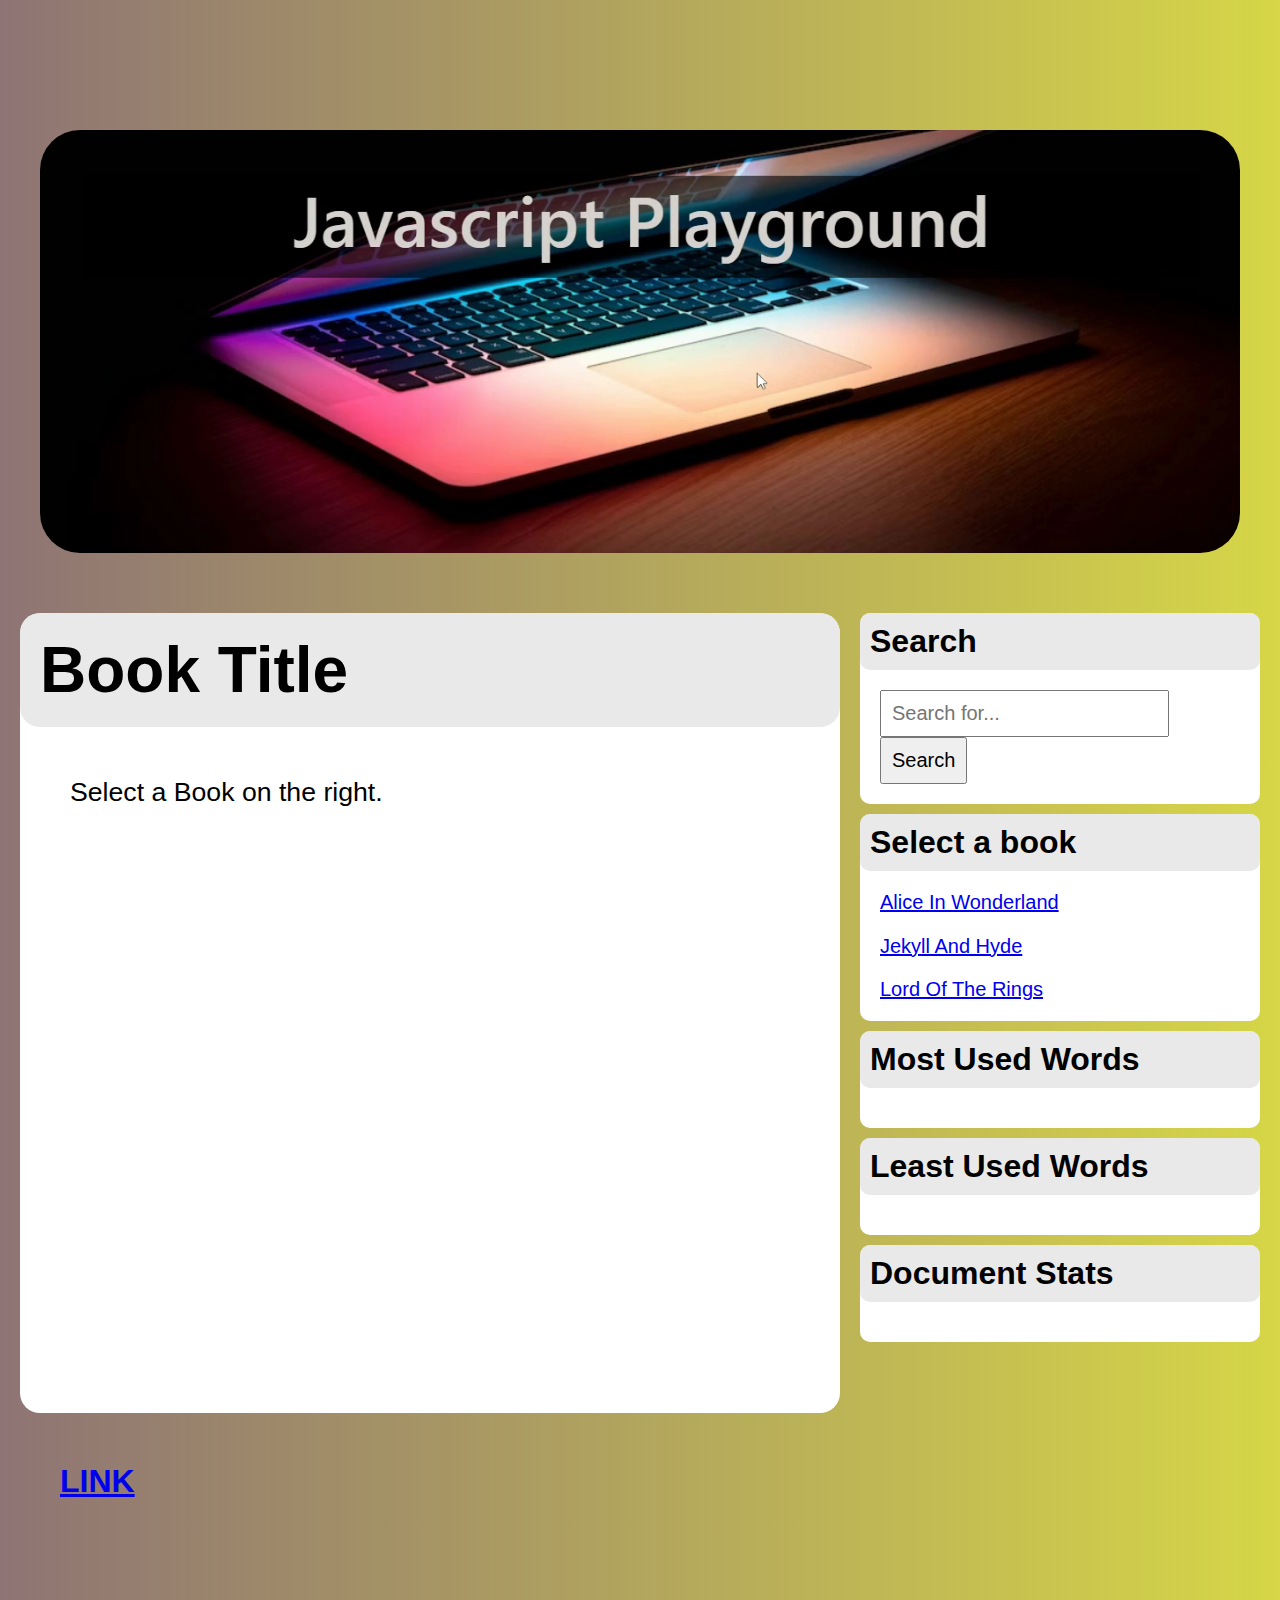
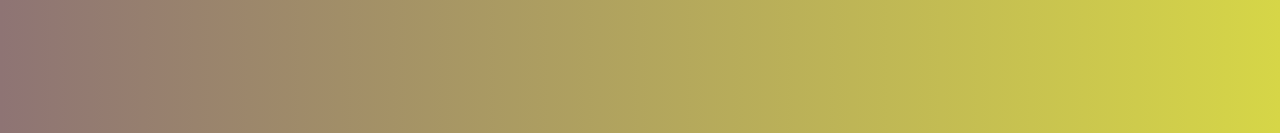
<file: index.html>
<!DOCTYPE html>
<html lang="en">
<head>
    <meta charset="UTF-8">
    <meta http-equiv="X-UA-Compatible" content="IE=edge">
    <meta name="viewport" content="width=device-width, initial-scale=1.0">
    <title>Document</title>
    <link rel="stylesheet" href="./style.css">
</head>
<body style="background-image: linear-gradient(to right, rgb(142, 116, 116) , rgb(214, 214, 71));">
        <div id="body-center">
            <div id="div-1">
                <img  src="background.png" alt="JS" class="center">
            </div>

            <div style="display: flex; flex-direction:row ">
                <div>
                    <!-- <div style="background-color: white; height: 800px; width: 900px; margin: 10px; border-radius: 20px;">
                        <h1 style="border-radius:20px" class="head">Name of the Book</h1>
                    </div> -->
                    <article style="border-radius:20px; margin: 10px;" >
                        <h1 style="border-radius:20px" class="head h" id="bhead">Book Title</h1>
                        <div class="bo b" id="btext">
                            Select a Book on the right.
                        </div>
                    </article>
                    <div style="margin: 50px; font-weight:800; font-size: xx-large;">
                        <a href="./game.html">LINK</a>
                    </div>
                </div>
                <!-- <div style=" height: 1024px; width: 300px; margin: 10px; border-radius: 20px;">
                    <div style="background-color: white; height: 200px; width: 300px; border-radius: 20px;">
                        <div style="background-color: rgb(202, 202, 175); height:70px; border-radius:20px"></div>
                    </div>
                    <div style="margin-top: 20px; background-color: white; height: 200px; width: 300px; border-radius: 20px;">
                        <div style="background-color: rgb(202, 202, 175); height:70px; border-radius:20px"></div>
                    </div>
                    <div style="margin-top: 20px; background-color: white; height: 200px; width: 300px; border-radius: 20px;">
                        <div style="background-color: rgb(202, 202, 175); height:70px; border-radius:20px"></div>
                    </div>
                    <div style="margin-top: 20px; background-color: white; height: 200px; width: 300px; border-radius: 20px;">
                        <div style="background-color: rgb(202, 202, 175); height:70px; border-radius:20px"></div>
                    </div>
                    
                </div> -->
                <aside>
                    <section class="search">
                        <h1 class="head">Search</h1>
                        <div class="bo">
                            <input type="text" placeholder="Search for...">
                            <button> Search</button>
                        </div>
                    </section>
                    <section class="search">
                        <h1 class="head">Select a book</h1>
                        <div class="bo books">
                            <a href="./books/AliceInWonderland.txt" id="alice">Alice In Wonderland</a>
                            <a href="./books/JekyllAndHyde.txt" id="hyde">Jekyll And Hyde</a>
                            <a href="./books/LOTR.txt" id="lord">Lord Of The Rings</a>
                        </div>
                    </section>
                    <section class="search">
                        <h1 class="head">Most Used Words</h1>
                        <div class="bo">
                            
                        </div>
                    </section>
                    <section class="search">
                        <h1 class="head">Least Used Words</h1>
                        <div class="bo">
                            
                        </div>
                    </section>
                    <section class="search">
                        <h1 class="head">Document Stats</h1>
                        <div class="bo">
                            
                        </div>
                    </section>
                    
                </aside>
            </div>
            

        </div>
        <script src="./script.js" type="module"></script>
</body>
</html>
</file>
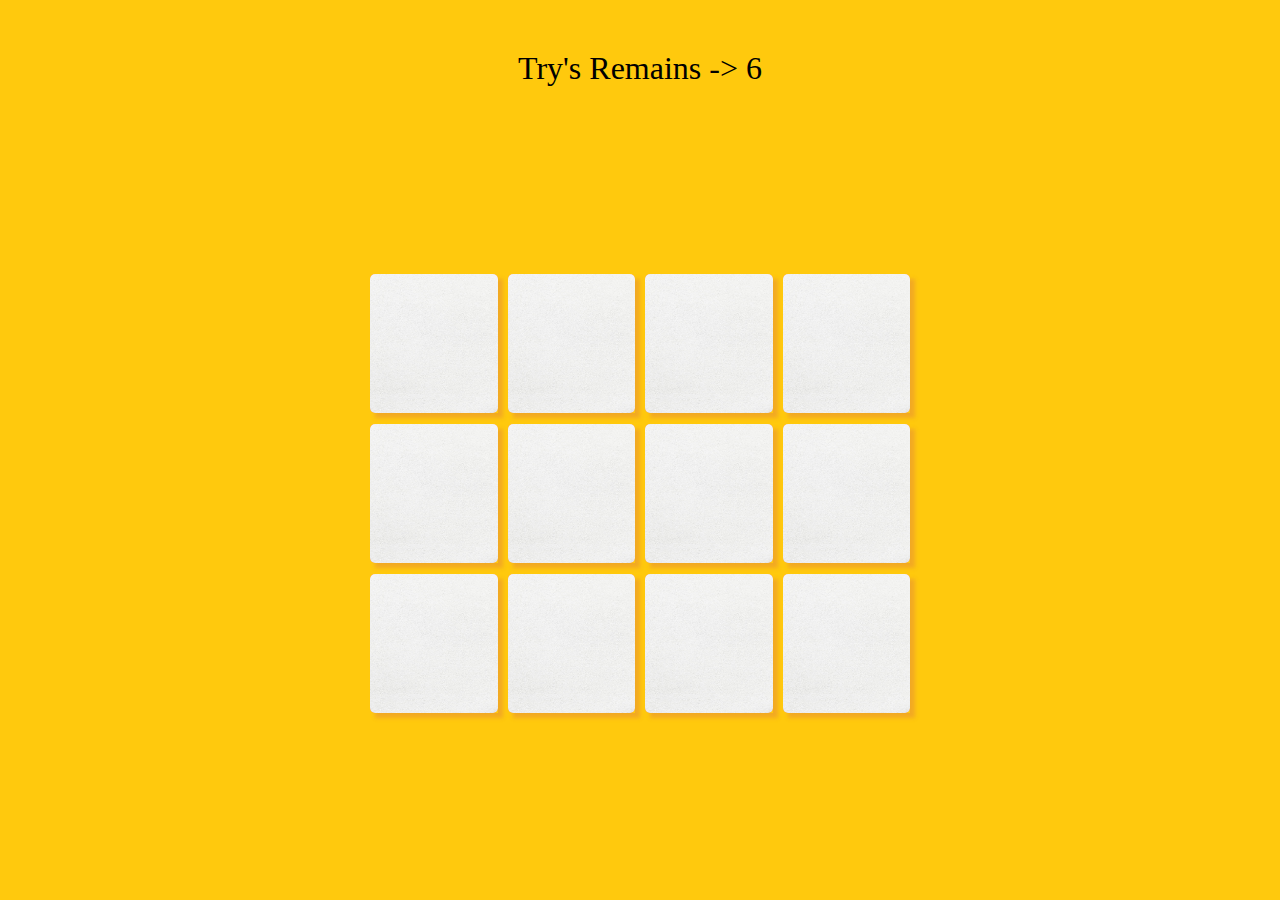
<file: game.html>
<!DOCTYPE html>

<html lang="en">



<head>

    <meta charset="UTF-8" />

    <title>Game</title>
    <link rel="stylesheet" href="./Gamestyles.css" />

</head>



<body>

    <p id="demo">Try's Remains -> 6</p>

    <section class="card-game">

        <div class="memory-card" data-framework="Giraffe">
            <img class="front-face" src="Giraffe.jpg" alt="Giraffe" />

            <img class="back-face" src="white.jpg" alt="Logo f5" />

        </div>

        <div class="memory-card" data-framework="Giraffe">

            <img class="front-face" src="Giraffe.jpg" alt="Giraffe" />

            <img class="back-face" src="white.jpg" alt="Logo f5" />
        </div>


        
        <div class="memory-card" data-framework="tiger">
        
            <img class="front-face" src="tiger.jpg" alt="tiger" />
        
            <img class="back-face" src="white.jpg" alt="Logo f5" />
        
        </div>
        
        <div class="memory-card" data-framework="tiger">
        
            <img class="front-face" src="tiger.jpg" alt="tiger" />
            <img class="back-face" src="white.jpg" alt="Logo f5" />
        
        </div>


        
        <div class="memory-card" data-framework="bear">
        
            <img class="front-face" src="bear.jpg" alt="bear" />
            <img class="back-face" src="white.jpg" alt="Logo f5" />
        
        </div>
        
        <div class="memory-card" data-framework="bear">
        
            <img class="front-face" src="bear.jpg" alt="bear" />
        
            <img class="back-face" src="white.jpg" alt="Logo f5" />
        
        </div>

        
        <div class="memory-card" data-framework="cat">
        
            <img class="front-face" src="cat.jpg" alt="cat" />
        
            <img class="back-face" src="white.jpg" alt="Logo f5" />
        
        </div>
        <div class="memory-card" data-framework="cat">
        
            <img class="front-face" src="cat.jpg" alt="cat" />
        
            <img class="back-face" src="white.jpg" alt="Logo f5" />
        
        </div>


        
        <div class="memory-card" data-framework="sarus">
        
            <img class="front-face" src="sarus.jpg" alt="sarus" />
        
            <img class="back-face" src="white.jpg" alt="Logo f5" />
        </div>
        
        <div class="memory-card" data-framework="sarus">
        
            <img class="front-face" src="sarus.jpg" alt="sarus" />
        
            <img class="back-face" src="white.jpg" alt="Logo f5" />
        
        </div>


        <div class="memory-card" data-framework="sparrow">
        
            <img class="front-face" src="sparrow.jpg" alt="sparrow" />
        
            <img class="back-face" src="white.jpg" alt="Logo f5" />
        
        </div>
        <div class="memory-card" data-framework="sparrow">
        
            <img class="front-face" src="sparrow.jpg" alt="sparrow" />
        
            <img class="back-face" src="white.jpg" alt="Logo f5" />
        
        </div>
    </section>


    <script src="app.js"></script>

</body>


</html>
</file>
<file: style.css>
*{
    margin: 0;
    padding: 0;
}


.center {
    display: block;
    margin-left: auto;
    margin-right: auto;
    width: 50%;
  }

#body-center{
    margin: 80px;
    display: flex;
    align-items: center;
    justify-content: center;
    flex-direction: column;
}

#div-1{
    margin-bottom: 50px;
}



#div-1 > img{
    border-radius: 40px;
    align-items: center;
    width: 1200px;
    height: 70%;
}


body{
    background-image: linear-gradient(to right,rgb(250, 250, 195),rgb(255, 196, 0));
    padding: 50px 100px;
}
*{
    padding: 0;
    margin: 0;
    box-sizing: border-box;
    font-family: Arial, Helvetica, sans-serif;
}

header{
    height: 500px;
    display: flex;
    justify-content: center;
    align-items: center;
    background-image: url(./images/ban.png);
    border-radius: 20px;
}
main{
    padding: 50px 0px;
    display: flex;
    justify-content: space-between;
    align-items: flex-start;
}
article{
    background-color: white;
    width: 820px;
    height: 800px;
    overflow: auto;


}
aside{
    width: 420px;
    height: 1000px;
}
section{
    background-color: white;
    margin-bottom: 30px;
}
.head{
    padding: 10px;
    background-color: rgba(220, 220, 220, 0.623);
}
.bo{
    padding: 20px;
}
input[type="text"]{
    padding: 10px;
    font-size: 20px;
}
button{
    padding: 10px;
    font-size: 20px;
}
.books{
    height: 150px;
    font-size: 20px;
    display: flex;
    justify-content: space-between;
    align-items: flex-start;
    flex-direction: column;
}
article{
    font-size: 32px;
}

.b{
    padding: 50px;
}
.h{
    padding: 20px;
}

.search{

    margin: 10px;
    border-radius: 10px;
}
.search > h1{
    border-radius: 10px;
}

#btext{
    font-size: smaller;
}
</file>
<file: Gamestyles.css>
* {
    padding: 0;
    margin: 0;
    box-sizing: border-box;
}

body {
    height: 100vh;
    display: flex;
    background-image: url("Background.jpg");
    background-size: 100%;
    flex-direction: column;
}

.card-game {
    width: 550px;
    height: 450px;
    margin: auto;
    display: flex;
    flex-wrap: wrap;

}

.memory-card {
    width: calc(25% - 10px);
    height: calc(33.333% - 10px);
    margin: 5px;
    position: relative;
    transform: scale(1);
    transform-style: preserve-3d;
    transition: transform 0.5s;
    box-shadow: 5px 5px 4px rgba(223, 123, 69, 0.4);
}

.memory-card:active {
    transform: scale(0.97);
    transition: transform 0.2s;
}

.memory-card.flip {
    transform: rotateY(180deg);
}

.back-face {
    width: 100%;
    height: 100%;
    position: absolute;
    border-radius: 5px;
    background: #ff7300;
    backface-visibility: hidden;
}

.front-face {
    transform: rotateY(180deg);
    width: 100%;
    height: 100%;
    position: absolute;
    border-radius: 5px;
    background: #ff7300;
    backface-visibility: hidden;
    object-fit: cover;
}

button {
    color: black;
    background-color: #ff4c06;
    padding: 8px;
    border-radius: 7px;
    font-size: 15px;
    font-family: cursive;
}

button:hover {
    color: #ff4000;
    background: #2b2b30;
    box-shadow: 6px 6px 6px rgba(223, 123, 69, 0.5);
}


#demo {
    font-size: 2rem;
    text-align: center;
    margin-top: 50px;
}
</file>
